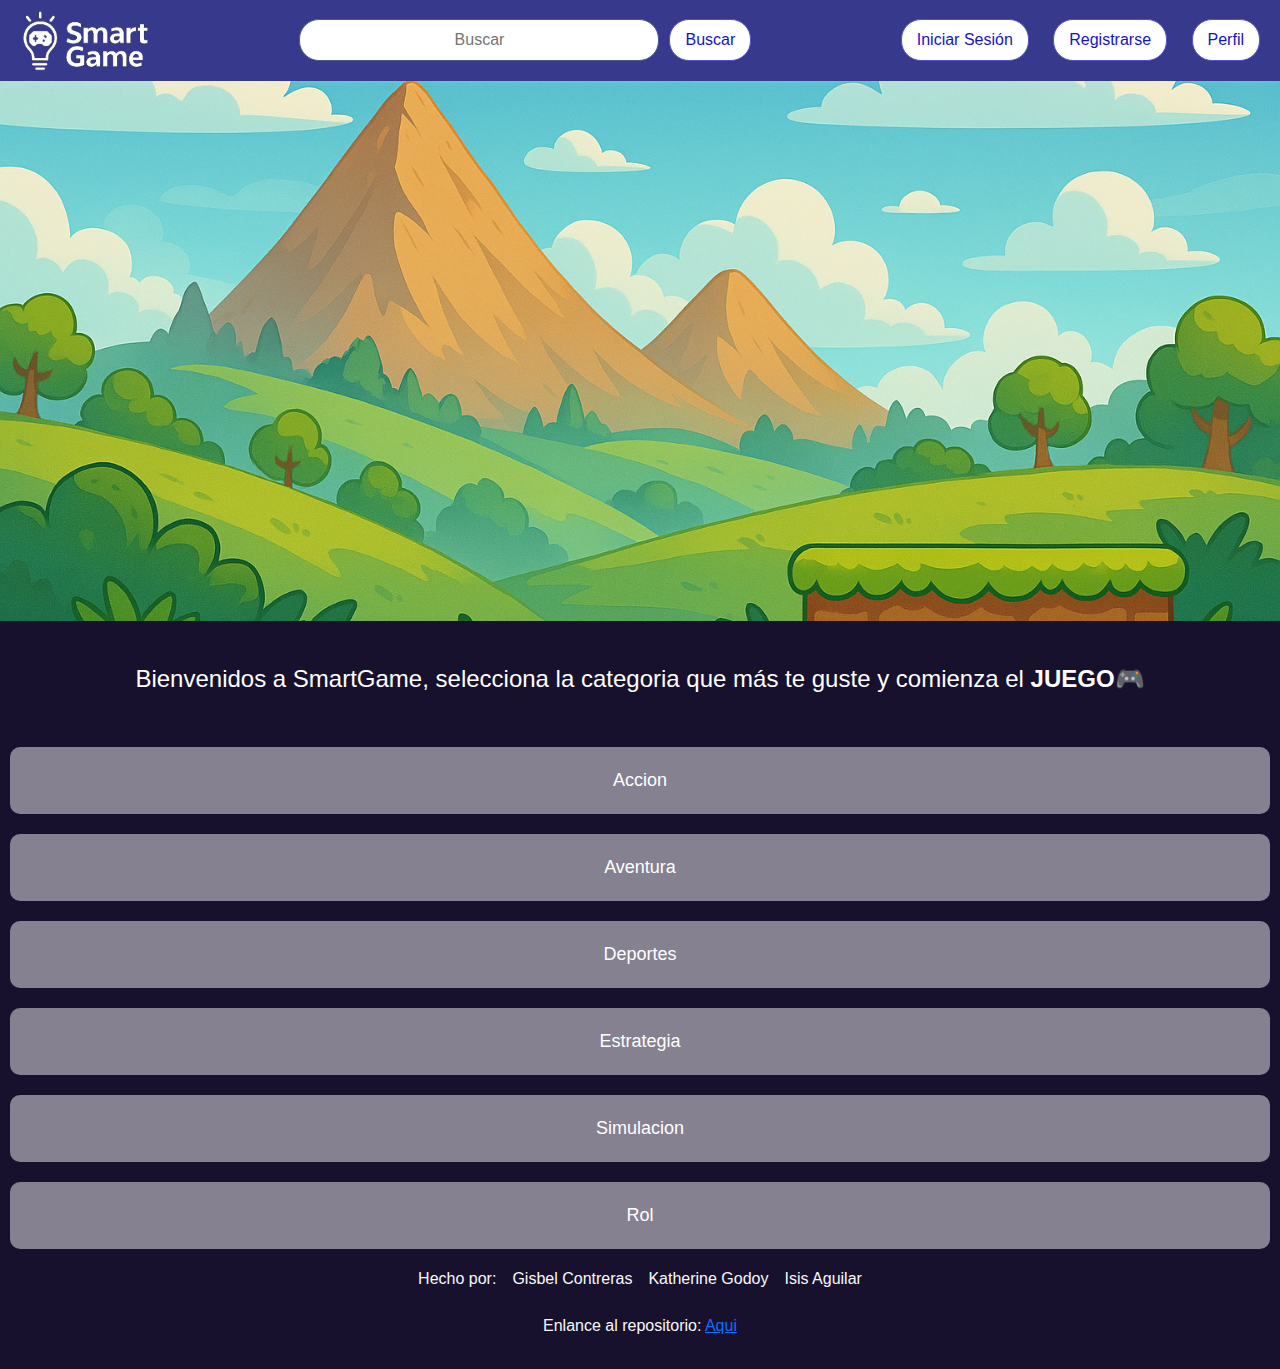
<file: index.html>
<!DOCTYPE html>
<html lang="en">
<head>
    <meta charset="UTF-8">
    <meta name="viewport" content="width=device-width, initial-scale=1.0">
    <title>SmartGame</title>
    <link rel="stylesheet" href="style.css">
    <link href="https://cdn.jsdelivr.net/npm/bootstrap@5.3.0/dist/css/bootstrap.min.css" rel="stylesheet">
    
</head>
<body>
    <nav class="navbar">
        <a href="#"> <img class="img_logo"src="imagenes/logo/logo.png" alt="logo"></a>
        <form class="buscador">
            <input type="buscar" placeholder="Buscar">
            <button type="submit">Buscar</button>
        </form>
        <div class="btns_principales">
            <a href="inicio_sesion.html" class="iniciar"><button class="btn-iniciar-sesion" type="button">Iniciar Sesión</button></a>
            <a href="formulario.html" class="iniciar"><button class="btn-registro" type="button">Registrarse</button></a>
            <a href="modificacion_perfil.html" class="iniciar"><button class="btn-registro" type="button">Perfil</button></a>
        </div>
    </nav>

    <div class="w-100 overflow-hidden" style="height: 60vh;">
        <img src="imagenes/videogame_image.png" class="w-100 h-100 object-fit-cover" alt="Imagen hero">
      </div>


   <form class="categorias_lista">
    <label class="categorias-label">Bienvenidos a SmartGame, selecciona la categoria que más te guste y comienza el <b>JUEGO</b>🎮</label>
    <a href="accion.html" class="categoria">Accion</a>
    <a href="aventura.html" class="categoria">Aventura</a>  
    <a href="deportes.html" class="categoria">Deportes</a>
    <a href="estrategia.html" class="categoria">Estrategia</a>
    <a href="simulacion.html" class="categoria">Simulacion</a>
    <a href="rol.html" class="categoria">Rol</a>
   </form>

   <footer>
    <div class="mb-2 mt-2">
        <div class="d-flex justify-content-center align-items-center">
        <p class="text-light mx-2"> Hecho por: </p>
        <p class="text-light mx-2">Gisbel Contreras</p>
        <p class="text-light mx-2">Katherine Godoy</p>
        <p class="text-light mx-2">Isis Aguilar</p>
       </div>

        <p class="text-light btn">Enlance al repositorio: <a href="https://github.com/isisdagDuoc/proyecto_pyme_juegos">Aqui</a> </p>
    </div>
   </footer>


   <script src="https://code.jquery.com/jquery-3.6.0.min.js"></script>
   <script src="main.js"></script>  
</body>
</html>
</file>
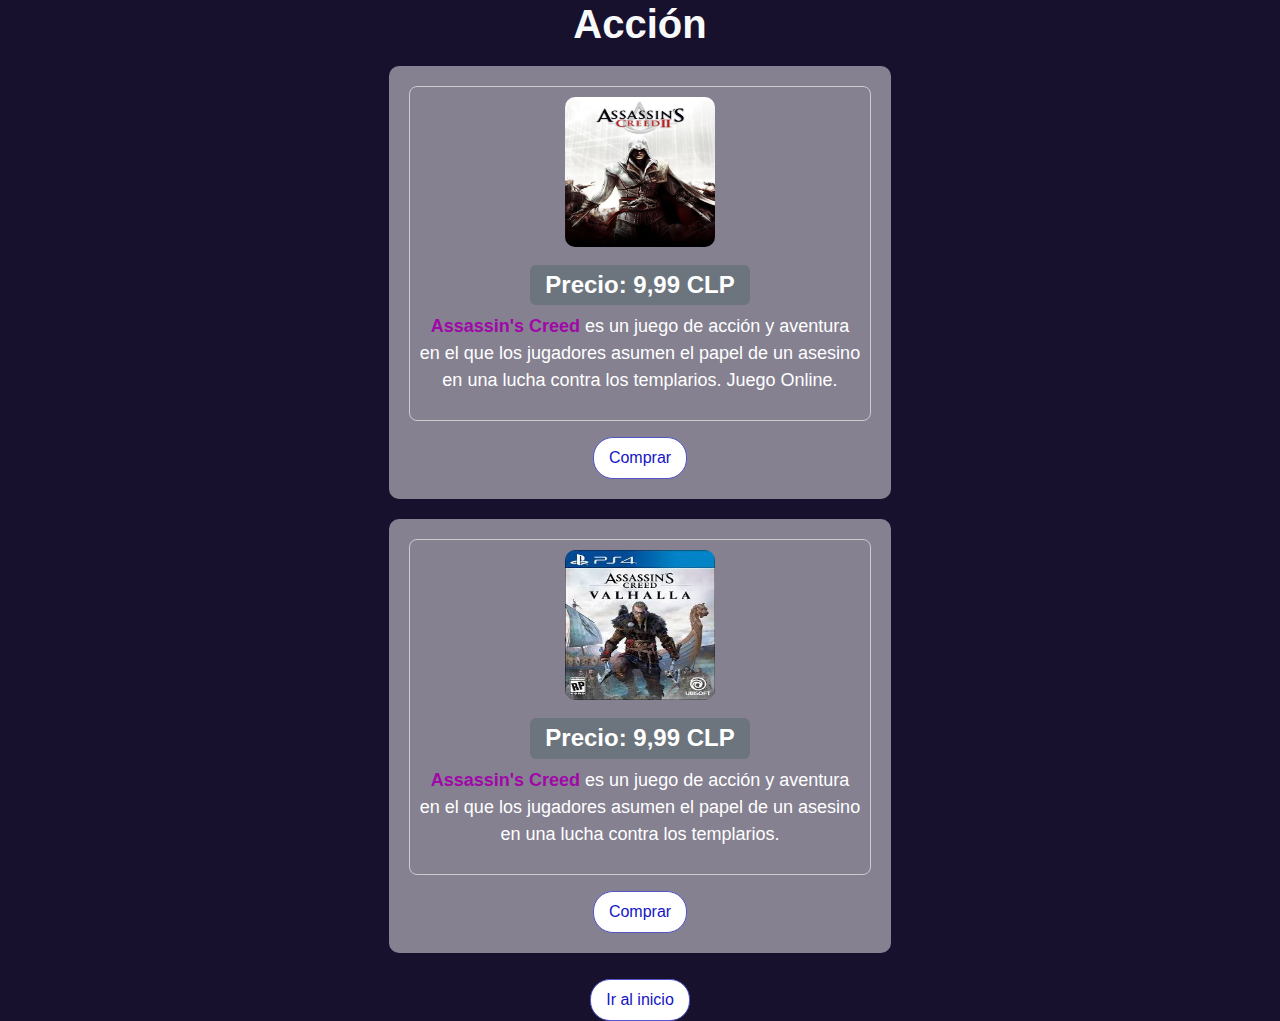
<file: accion.html>
<!DOCTYPE html>
<html lang="en">
<head>
    <meta charset="UTF-8">
    <meta name="viewport" content="width=device-width, initial-scale=1.0">
    <title>SmartGame</title>
    <link href="https://cdn.jsdelivr.net/npm/bootstrap@5.3.0/dist/css/bootstrap.min.css" rel="stylesheet">
    <link rel="stylesheet" href="style.css"> 
</head>
<body>
    <h2 class="fs-1 text fw-bold text-light"> Acción </h2>

    <div class="contenedor-categoria">
        <article class="categoria">
            <a href="#" class="categoria_detalle">
                <figure>
                    <img src="imagenes/accion/ac-2.avif" alt="Juego Assassin's Creed">
                </figure>
                <div class="categoria-info">
                    <h2><span class="badge text-bg-secondary">Precio: 9,99 CLP</span></h2>
                    <p><b>Assassin's Creed</b> es un juego de acción y aventura<br>
                    en el que los jugadores asumen el papel de un asesino <br>
                    en una lucha contra los templarios. Juego Online.</p>
                </div>
                <a href="compra.html" class="btn-iniciar-sesion btn btn-secondary mt-3 w-30">Comprar</a>
            </a>
        </article>
    

        <article class="categoria">
            <a href="#" class="categoria_detalle">
                <figure>
                    <img src="imagenes/accion/images.jpg" alt="Juego Assassin's Creed">
                </figure>
                <div class="categoria-info">
                    <h2><span class="badge text-bg-secondary">Precio: 9,99 CLP</span></h2>
                    <p><b>Assassin's Creed</b> es un juego de acción y aventura<br>
                    en el que los jugadores asumen el papel de un asesino<br>
                    en una lucha contra los templarios.</p>
                </div>
                <a href="compra.html"class="btn-iniciar-sesion btn btn-secondary mt-3 w-30">Comprar</a>
            </a>
        </article>
    
        <a href="index.html" class="btn-iniciar-sesion btn btn-secondary mt-3 w-30">Ir al inicio</a>
    </div>
    

</body>
</html>
</file>
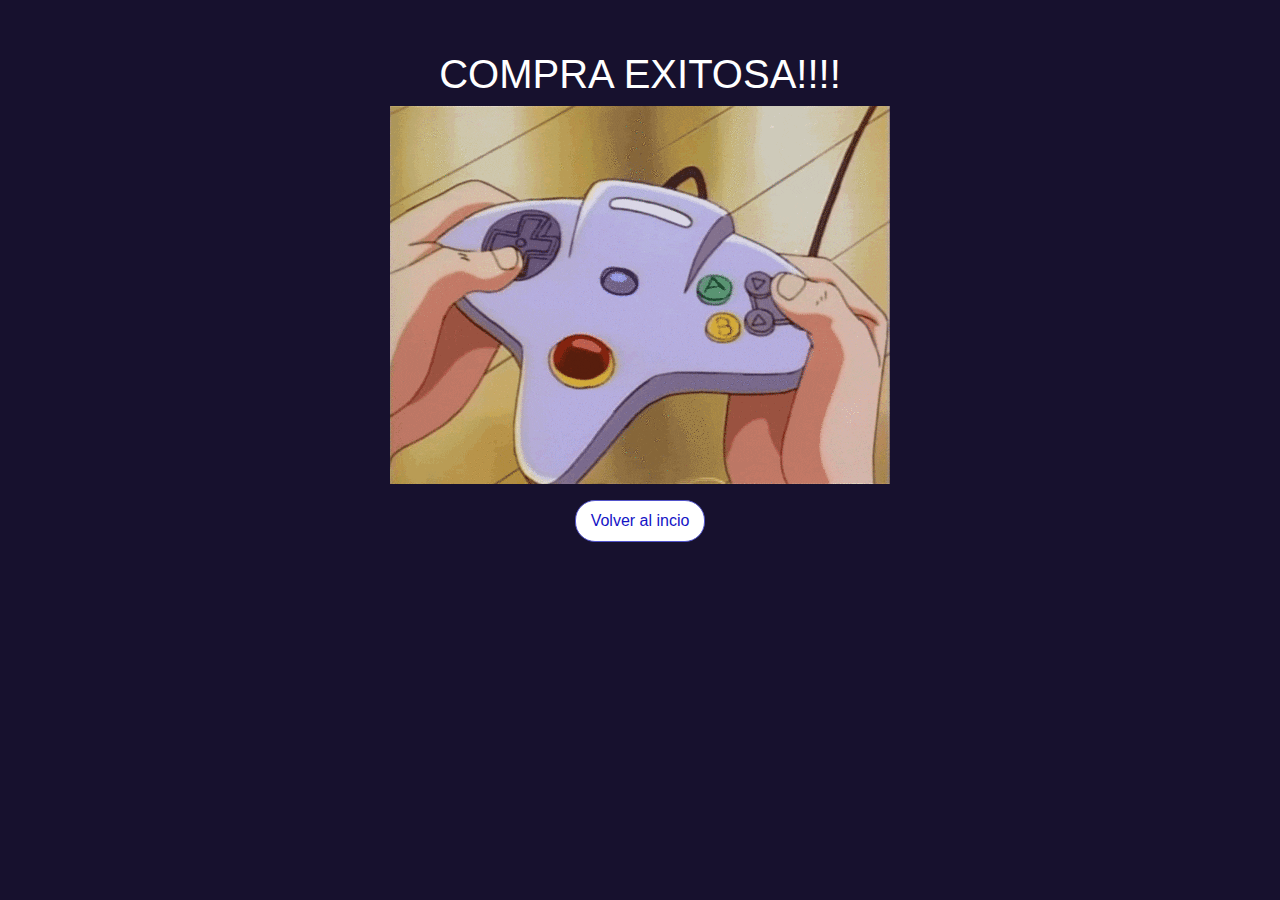
<file: acepta.html>
<!DOCTYPE html>
<html lang="en">
<head>
    <meta charset="UTF-8">
    <meta name="viewport" content="width=device-width, initial-scale=1.0">
    <title>SmartGame</title>
    <link href="https://cdn.jsdelivr.net/npm/bootstrap@5.3.0/dist/css/bootstrap.min.css" rel="stylesheet">
    <link rel="stylesheet" href="style.css">
</head>
<body>
    <div class="compra_exitosa">
    <h1 class="titulo_compra">COMPRA EXITOSA!!!!</h1>
    <img src="imagenes/final.gif" alt="git_control_nintendo">
    <a href="index.html"class="btn-iniciar-sesion btn btn-secondary mt-3 w-30">Volver al incio</a>
    </div>

</body>
</html>
</file>
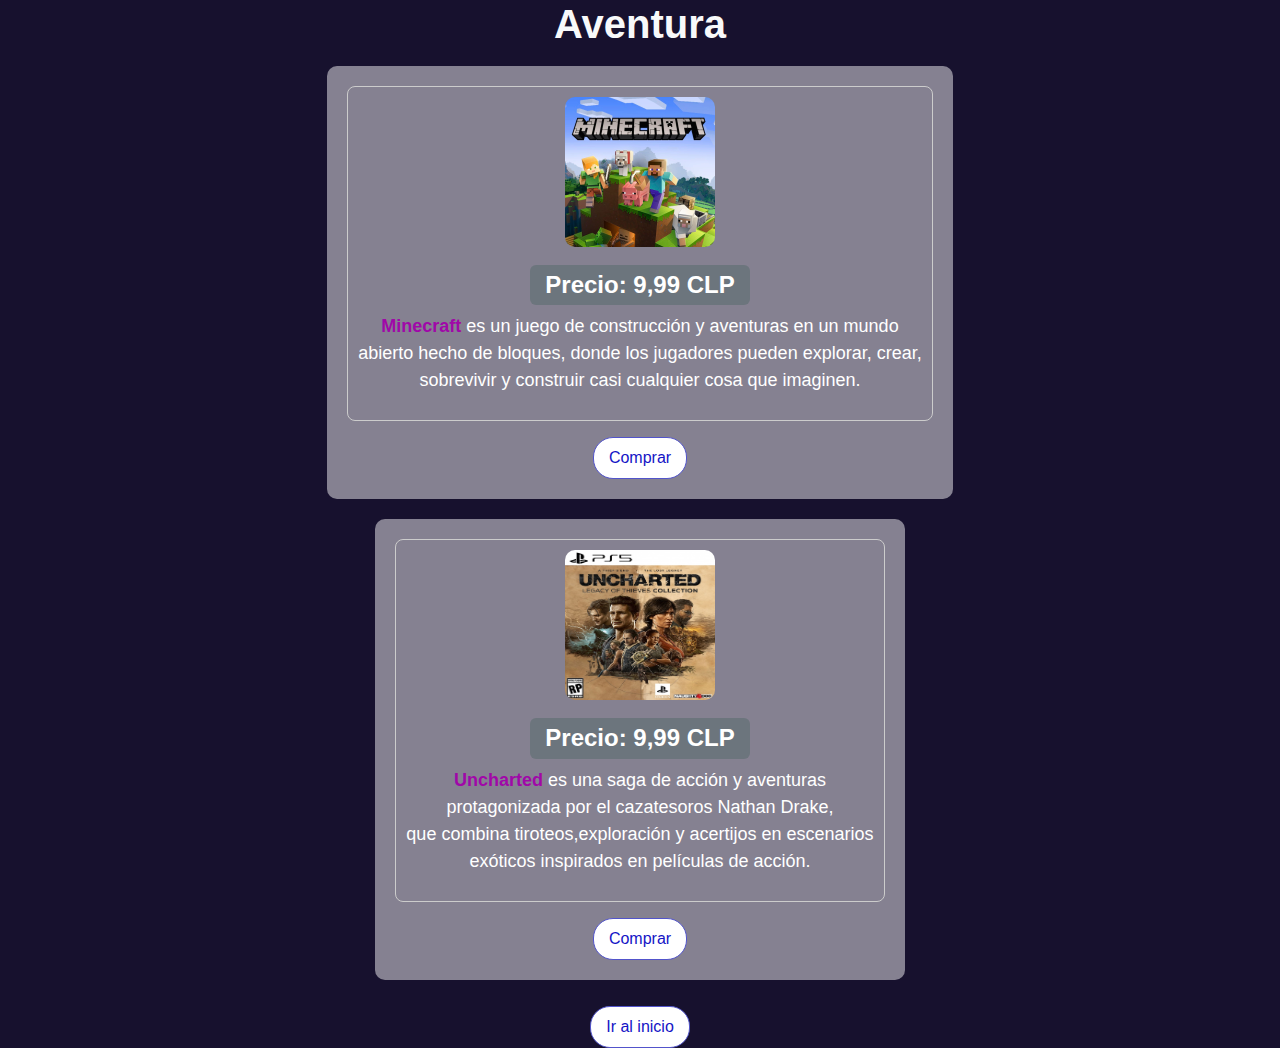
<file: aventura.html>
<!DOCTYPE html>
<html lang="en">
<head>
    <meta charset="UTF-8">
    <meta name="viewport" content="width=device-width, initial-scale=1.0">
    <title>SmartGame</title>
    <link href="https://cdn.jsdelivr.net/npm/bootstrap@5.3.0/dist/css/bootstrap.min.css" rel="stylesheet">
    <link rel="stylesheet" href="style.css">

</head>
<body>
    <h2 class="fs-1 text fw-bold text-light"> Aventura </h2>

    <div class="contenedor-categoria">
        <article class="categoria">
            <a href="#" class="categoria_detalle">
                <figure>
                    <img src="imagenes/aventura/12a0ed7c6bc09b73d6558c6f69ed7f5f.jpg" alt="Minecraft">
                </figure>
                <div class="categoria-info">
                    <h2><span class="badge text-bg-secondary">Precio: 9,99 CLP</span></h2>
                    <p><b>Minecraft</b> es un juego de construcción y aventuras en un mundo<br> 
                        abierto hecho de bloques, donde los jugadores pueden explorar,
                      crear,<br> sobrevivir y construir casi cualquier cosa que imaginen.</p>
                </div>
                <a href="compra.html"class="btn-iniciar-sesion btn btn-secondary mt-3 w-30">Comprar</a>
            </a>
        </article>
    
        <article class="categoria">
            <a href="#" class="categoria_detalle">
                <figure>
                    <img src="imagenes/aventura/1639095229-uncharted-legacy-of-thieves-collection-ps5-pre-orden.jpg" alt="Uncharted">
                </figure>
                <div class="categoria-info">
                    <h2><span class="badge text-bg-secondary">Precio: 9,99 CLP</span></h2>
                    <p><b>Uncharted</b> es una saga de acción y aventuras<br>
                         protagonizada por el cazatesoros Nathan Drake,<br>
                        que combina tiroteos,exploración y acertijos en escenarios<br>
                         exóticos inspirados en películas de acción.</p>
                </div>
                <a href="compra.html"class="btn-iniciar-sesion btn btn-secondary mt-3 w-30">Comprar</a>
            </a>
        </article>
    
        <a href="index.html" class="btn-iniciar-sesion btn btn-secondary mt-3 w-30">Ir al inicio</a>
    
    </div>
    

</body>
</html>
</file>
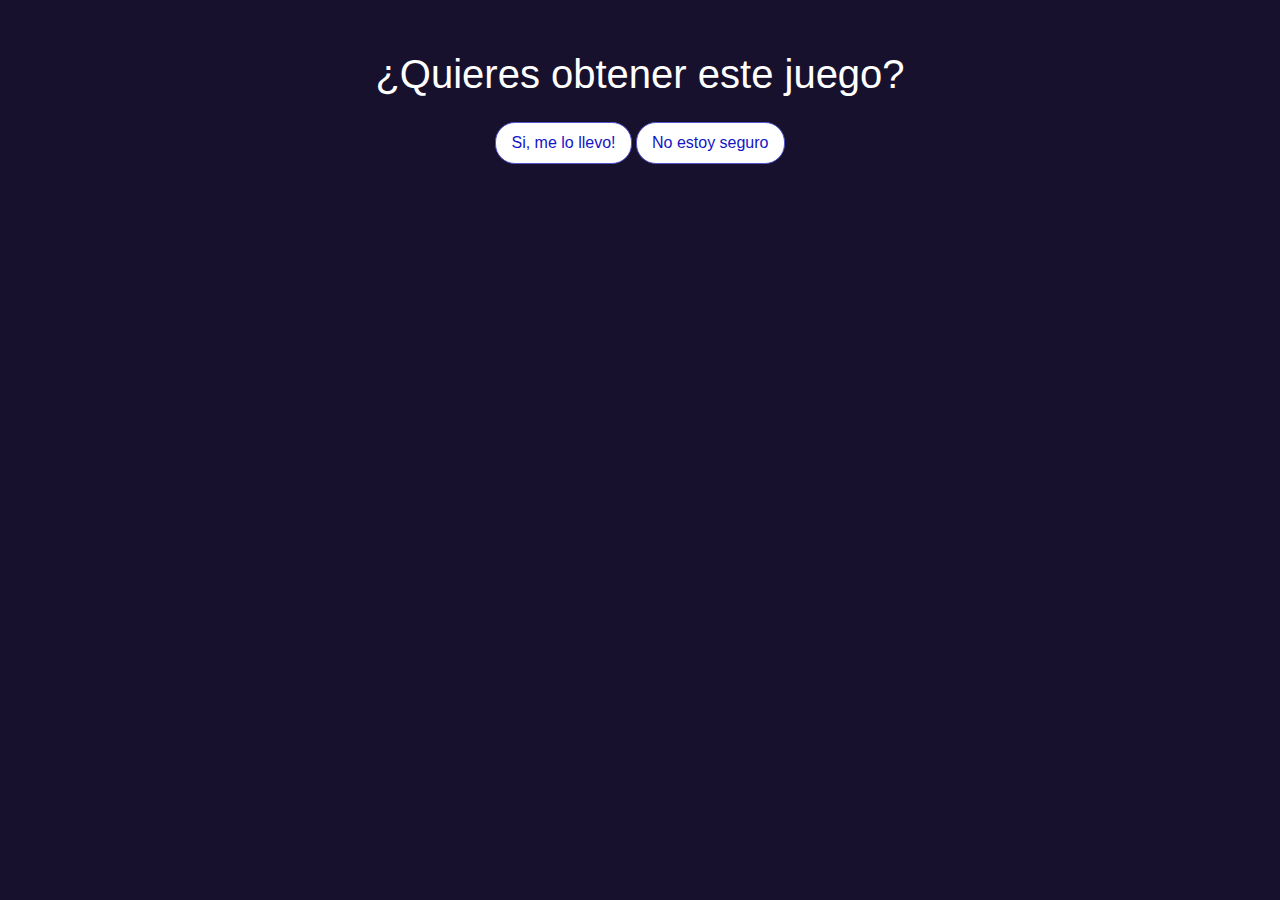
<file: compra.html>
<!DOCTYPE html>
<html lang="en">
<head>
    <meta charset="UTF-8">
    <meta name="viewport" content="width=device-width, initial-scale=1.0">
    <title>SmartGame</title>
    <link href="https://cdn.jsdelivr.net/npm/bootstrap@5.3.0/dist/css/bootstrap.min.css" rel="stylesheet">
    <link rel="stylesheet" href="style.css">
</head>
<body>
    <h1 class="titulo_compra">¿Quieres obtener este juego?</h1>
    <div class="btn-aceptar-rechazar">
        <a href="acepta.html"class="btn-iniciar-sesion btn btn-secondary mt-3 w-30">Si, me lo llevo!</a>
        <a href="index.html"class="btn-iniciar-sesion btn btn-secondary mt-3 w-30">No estoy seguro</a>
    </div>
</body>
</html>
</file>
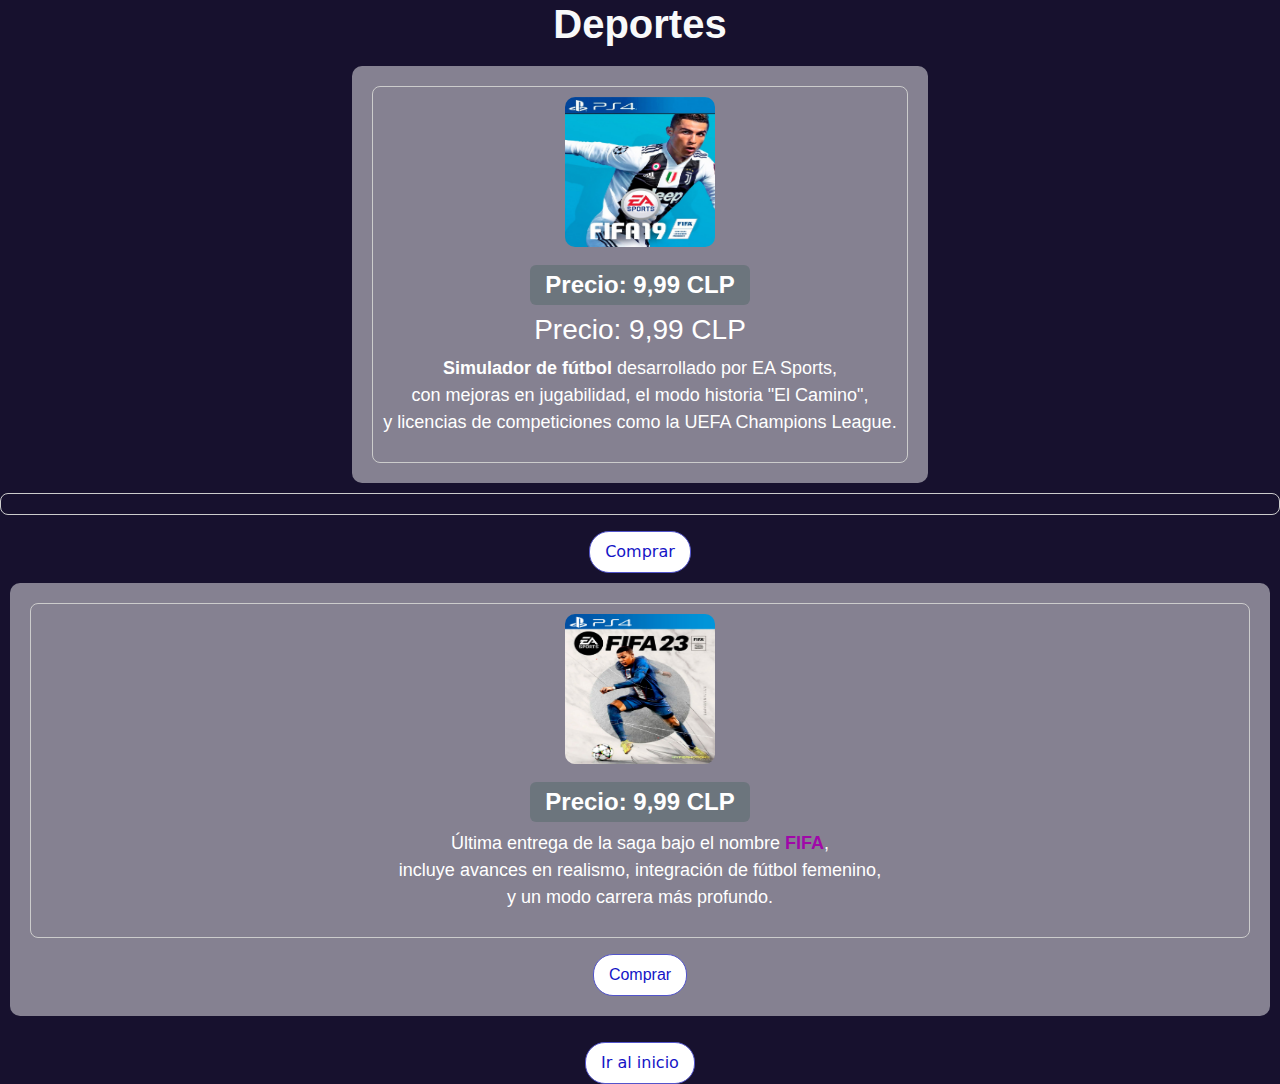
<file: deportes.html>
<!DOCTYPE html>
<html lang="en">
<head>
    <meta charset="UTF-8">
    <meta name="viewport" content="width=device-width, initial-scale=1.0">
    <title>SmartGame</title>
    <link href="https://cdn.jsdelivr.net/npm/bootstrap@5.3.0/dist/css/bootstrap.min.css" rel="stylesheet">
    <link rel="stylesheet" href="style.css">

</head>
<body>
    <h2 class="fs-1 text fw-bold text-light"> Deportes </h2>

    <div class="contenedor-categoria">

        <article class="categoria">
            <a href="#" class="categoria_detalle">
                <figure>
                    <img src="imagenes/deportes/1634691539-fifa-19-ps4.jpg" alt="Fifa 19">
                </figure>
                    <h2><span class="badge text-bg-secondary">Precio: 9,99 CLP</span></h2>
                    <h3>Precio: 9,99 CLP</h3>
                    <p> <b>Simulador de fútbol</b> desarrollado por EA Sports,<br>
                         con mejoras en jugabilidad, el modo historia "El Camino",<br>
                          y licencias de competiciones como la UEFA Champions League.</p>
                </div>
                <a href="compra.html"class="btn-iniciar-sesion btn btn-secondary mt-3 w-30">Comprar</a>
            </a>
        </article>
    
        <article class="categoria">
            <a href="#" class="categoria_detalle">
                <figure>
                    <img src="imagenes/deportes/1698340987-fifa-23-ps4-0.jpg" alt="Fifa 23">
                </figure>
                <div class="categoria-info">
                    <h2><span class="badge text-bg-secondary">Precio: 9,99 CLP</span></h2>

                    <p>Última entrega de la saga bajo el nombre <b>FIFA</b>,<br>
                         incluye avances en realismo, integración de fútbol femenino,<br>
                          y un modo carrera más profundo.</p>
                </div>
                <a href="compra.html"class="btn-iniciar-sesion btn btn-secondary mt-3 w-30">Comprar</a>
            </a>
        </article>
    
        <a href="index.html" class="btn-iniciar-sesion btn btn-secondary mt-3 w-30">Ir al inicio</a>
    
    </div>
    
</body>
</html>
</file>
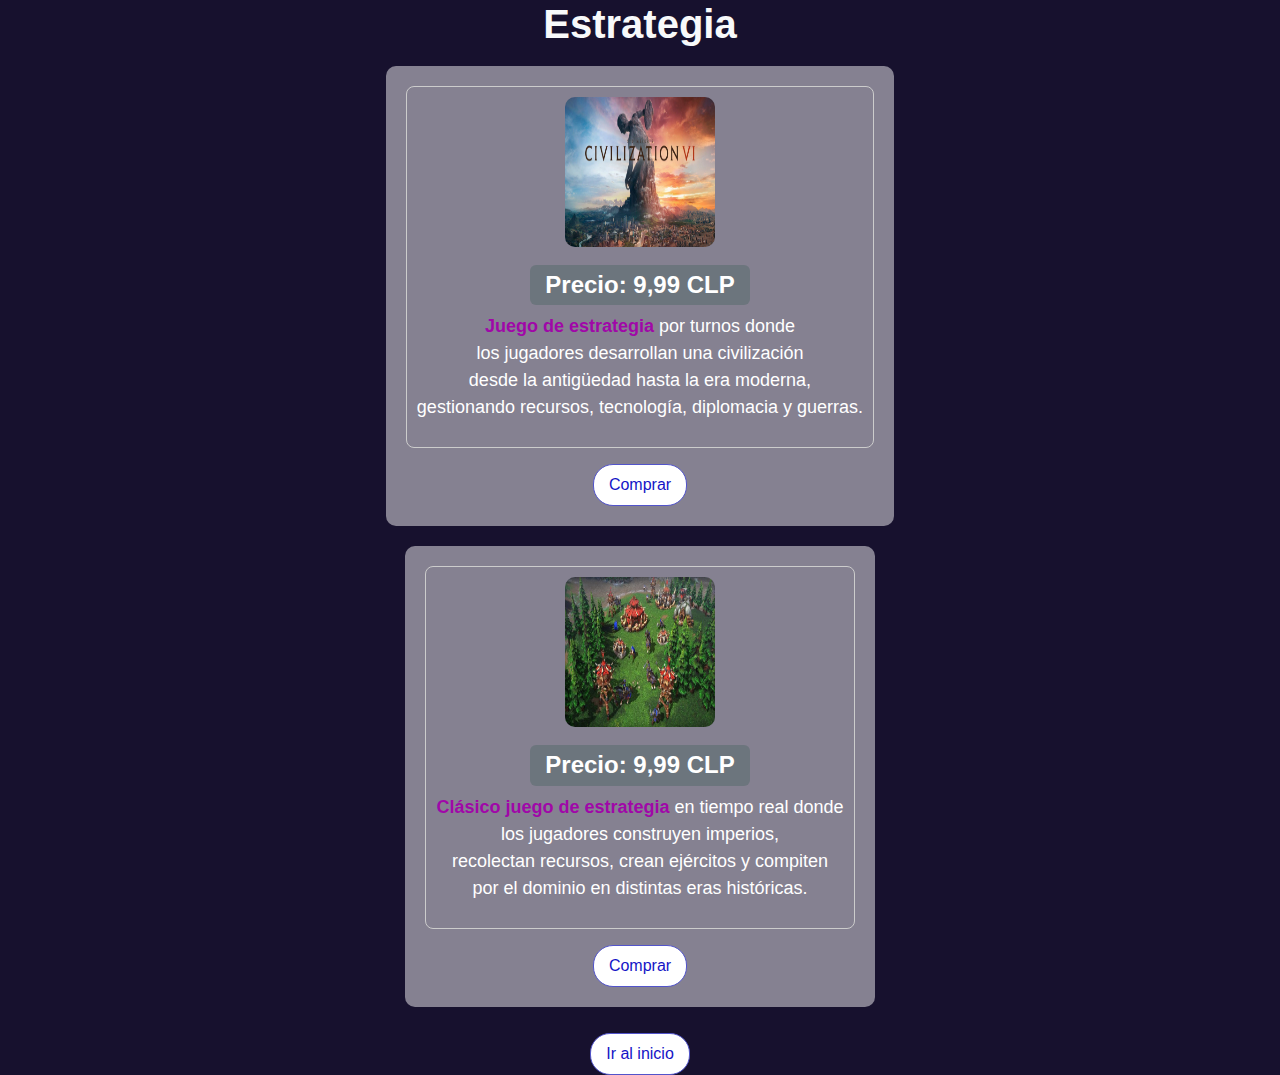
<file: estrategia.html>
<!DOCTYPE html>
<html lang="en">
<head>
    <meta charset="UTF-8">
    <meta name="viewport" content="width=device-width, initial-scale=1.0">
    <title>SmartGame</title>
    <link href="https://cdn.jsdelivr.net/npm/bootstrap@5.3.0/dist/css/bootstrap.min.css" rel="stylesheet">
    <link rel="stylesheet" href="style.css"> 
</head>
<body>
    <h2 class="fs-1 text fw-bold text-light"> Estrategia </h2>

    <div class="contenedor-categoria">

        <article class="categoria">
            <a href="#" class="categoria_detalle">
                <figure>
                    <img src="imagenes/estrategia/SG_CIV_ES_1.jpg" alt="Civilization">
                </figure>
                <div class="categoria-info">
                    <h2><span class="badge text-bg-secondary">Precio: 9,99 CLP</span></h2>
                    <p><b>Juego de estrategia</b> por turnos donde<br>
                         los jugadores desarrollan una civilización <br>
                         desde la antigüedad hasta la era moderna, <br>
                         gestionando recursos, tecnología, diplomacia y guerras.</p>
                </div>
                <a href="compra.html"class="btn-iniciar-sesion btn btn-secondary mt-3 w-30">Comprar</a>
            </a>
        </article>
    
        <article class="categoria">
            <a href="#" class="categoria_detalle">
                <figure>
                    <img src="imagenes/estrategia/UFLDC2GFNRMTHLLQHWMNRYSWVI.jpg" alt="Age of Empires">
                </figure>
                <div class="categoria-info">
                    <h2><span class="badge text-bg-secondary">Precio: 9,99 CLP</span></h2>
                    <p><b>Clásico juego de estrategia</b> en tiempo real donde<br>
                         los jugadores construyen imperios, <br>
                        recolectan recursos, crean ejércitos y compiten<br>
                         por el dominio en distintas eras históricas.</p>
                </div>
                <a href="compra.html"class="btn-iniciar-sesion btn btn-secondary mt-3 w-30">Comprar</a>
            </a>
        </article>
    
        <a href="index.html" class="btn-iniciar-sesion btn btn-secondary mt-3 w-30">Ir al inicio</a>

    
    </div>
    
</body>
</html>
</file>
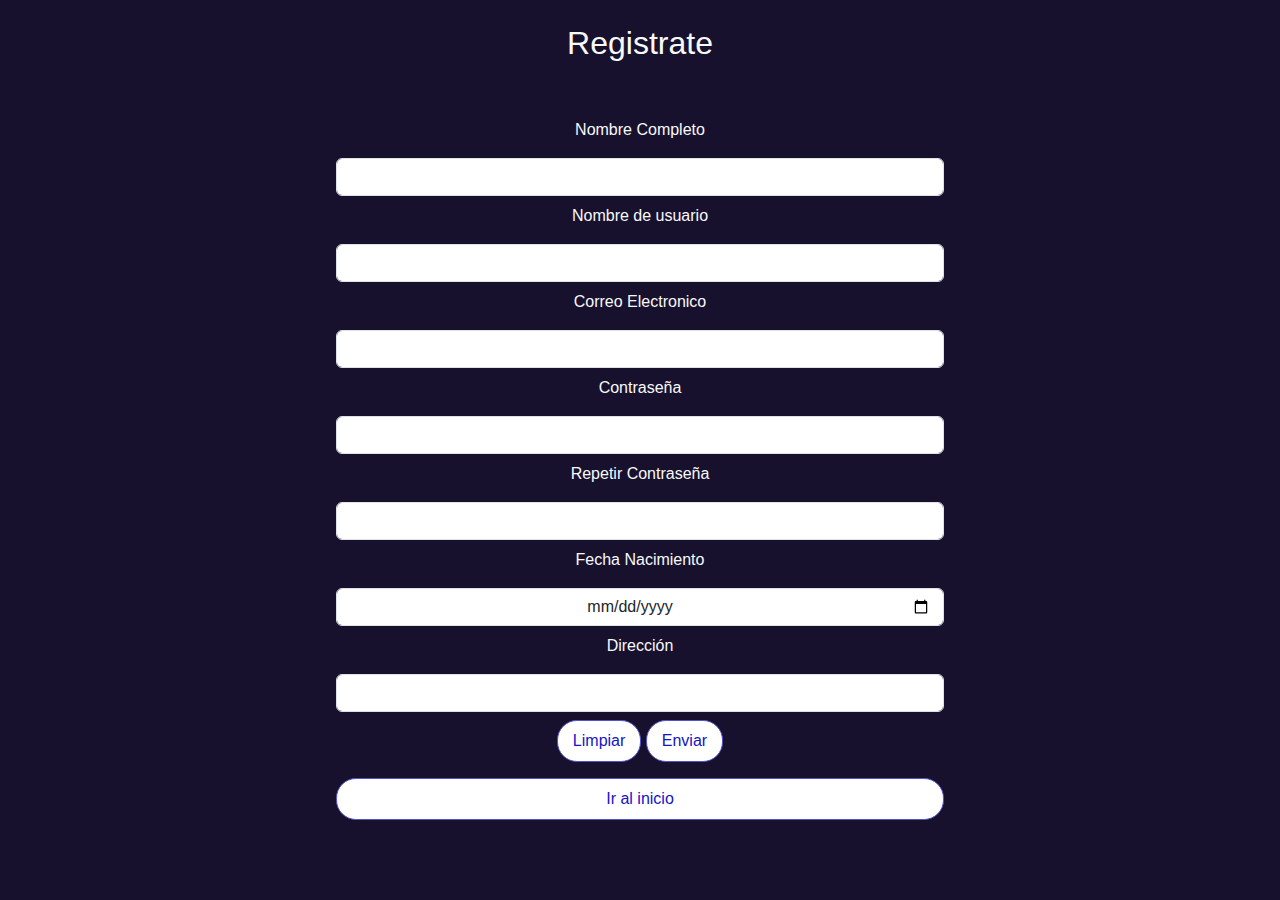
<file: formulario.html>
<!DOCTYPE html>
<html lang="en">
<head>
    <meta charset="UTF-8">
    <meta name="viewport" content="width=device-width, initial-scale=1.0">
    <title>formulario de registro</title>
    <link href="https://cdn.jsdelivr.net/npm/bootstrap@5.3.0/dist/css/bootstrap.min.css" rel="stylesheet">
    <link rel="stylesheet" href="style.css">  

</head>
<body>
    <form id="formulario" class="w-50 p-3 mx-auto p-2 vh-100"> 
    <div class="mb-3">
        <h2 class="mb-5 p-2 text-light">Registrate</h2>

        <label for="nombre_completo" class="form-label text-light">Nombre Completo</label>
        <input type="text" name="nombre_completo" id="nombre" class="form-control">

        <label for="nombre_usuario" class="form-label text-light">Nombre de usuario</label>
        <input type="text" name="nombre_usuario" id="usuario" class="form-control">

        <label for="correo" class="form-label text-light">Correo Electronico</label>
        <input type="email"name ="correo" id="correo" class="form-control">

        <label for="contraseña" class="form-label text-light">Contraseña</label>
        <input type="password"name="contraseña" id="contraseña" class="form-control">

        <label for="repetir_contraseña" class="form-label text-light">Repetir Contraseña</label>
        <input type="password" name="repetir_contraseña" id="repcontraseña" class="form-control">

        <label for="fecha_nacimiento" class="form-label text-light">Fecha Nacimiento</label>
        <input type="date" name="fecha_nacimiento" class="form-control" id="fecha_nac">

        <label for="direccion" class="form-label text-light">Dirección</label>
        <input type="text" name="direccion" class="form-control" id="direccion">

        <p class="error-message card text-bg-danger mb-3"></p>

        <div id="miAlerta" class="alert alert-success d-none" role="alert">
            Usuario Creado Exitosamente
        </div>

        <button id="btnLimpiar" type="reset" class="btn-iniciar-sesion">Limpiar</button>
        <button type="submit" class="btn-iniciar-sesion">Enviar</button>
        <a href="index.html" class="btn-iniciar-sesion btn btn-secondary mt-3 w-100">Ir al inicio</a>
    </div>
    </form>



    <script src="https://code.jquery.com/jquery-3.6.0.min.js"></script>
    <script src="main.js"></script>  
</body>
</html>
</file>
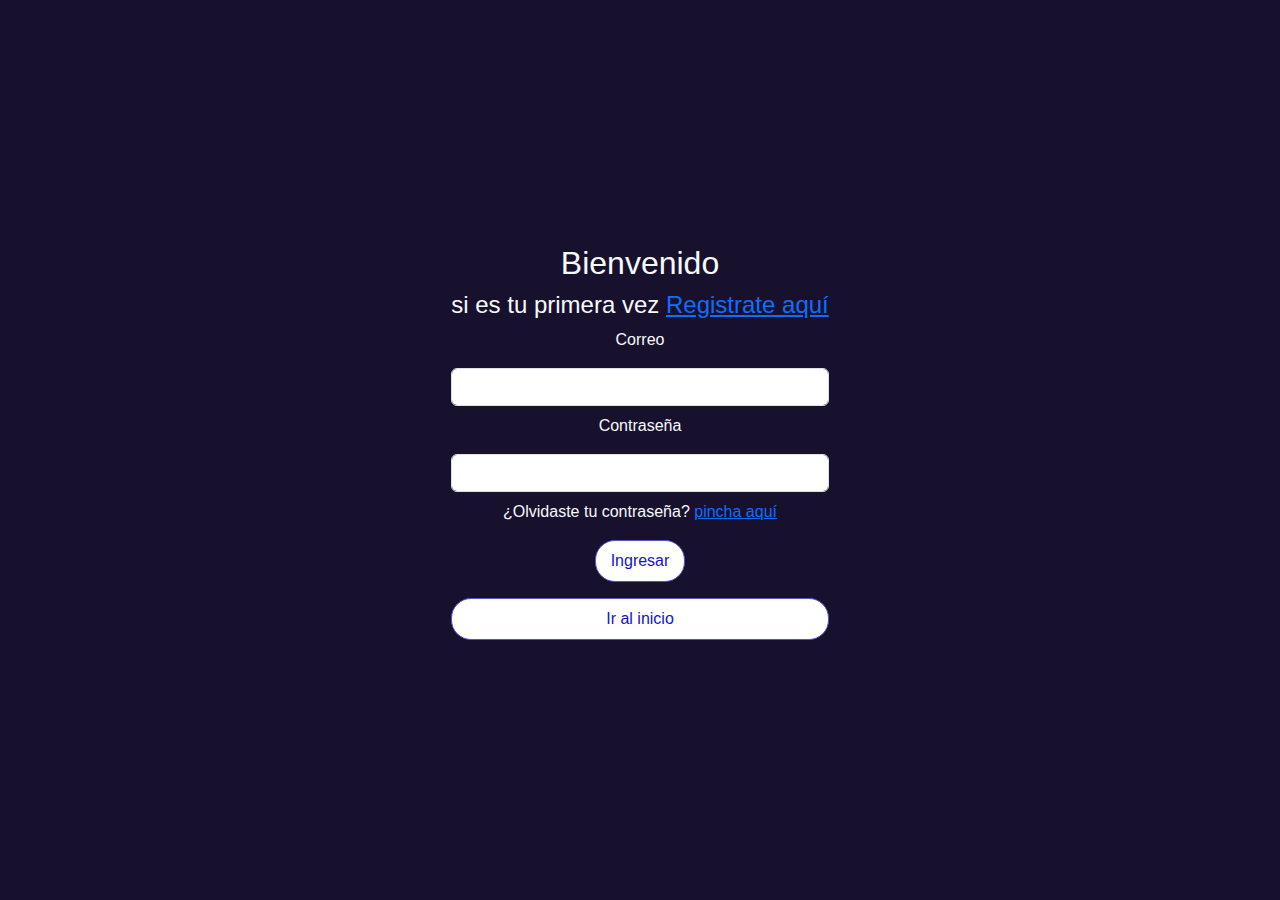
<file: inicio_sesion.html>
<!DOCTYPE html>
<html lang="en">
<head>
    <meta charset="UTF-8">
    <meta name="viewport" content="width=device-width, initial-scale=1.0">
    <link href="https://cdn.jsdelivr.net/npm/bootstrap@5.3.0/dist/css/bootstrap.min.css" rel="stylesheet">
    <link rel="stylesheet" href="style.css">  
    <title>Iniciar Sesión</title>

</head>
<body>
    <div class="w-50 p-3 mx-auto d-flex justify-content-center align-items-center vh-100">
    <form id="formulario_inicio_sesion"> 
        <div class="mb-3">
        
        <h2 class="text-light">Bienvenido</h2>
        <h4 class="text-light">si es tu primera vez <a href="formulario.html" class="fs-4"> Registrate aquí </a></h4>

        <label for="correo_inicio_sesion" class="form-label text-light">Correo</label>
        <input type="email" name="correo_inicio_sesion" id="correo" class="form-control">

        <label for="contraseña_iniciar_sesion" class="form-label text-light">Contraseña</label>
        <input type="password" name="contraseña_iniciar_sesion" id="contraseña" class="form-control">

        <p class="error-message text-light"></p>
        <p class="text-light">¿Olvidaste tu contraseña? <a href="recuperar_contraseña.html">pincha aquí</a></p>

        <div id="miAlerta" class="alert alert-success d-none" role="alert">
            Usuario Autenticado
        </div>

        <button type="submit"  class="btn-iniciar-sesion">Ingresar</button>
        <a href="index.html" class="btn-iniciar-sesion btn btn-secondary mt-3 w-100">Ir al inicio</a>
    </div>
</form>
</div>

    <script src="https://code.jquery.com/jquery-3.6.0.min.js"></script>
    <script src="main.js"></script>  
</body>
</html>
</file>
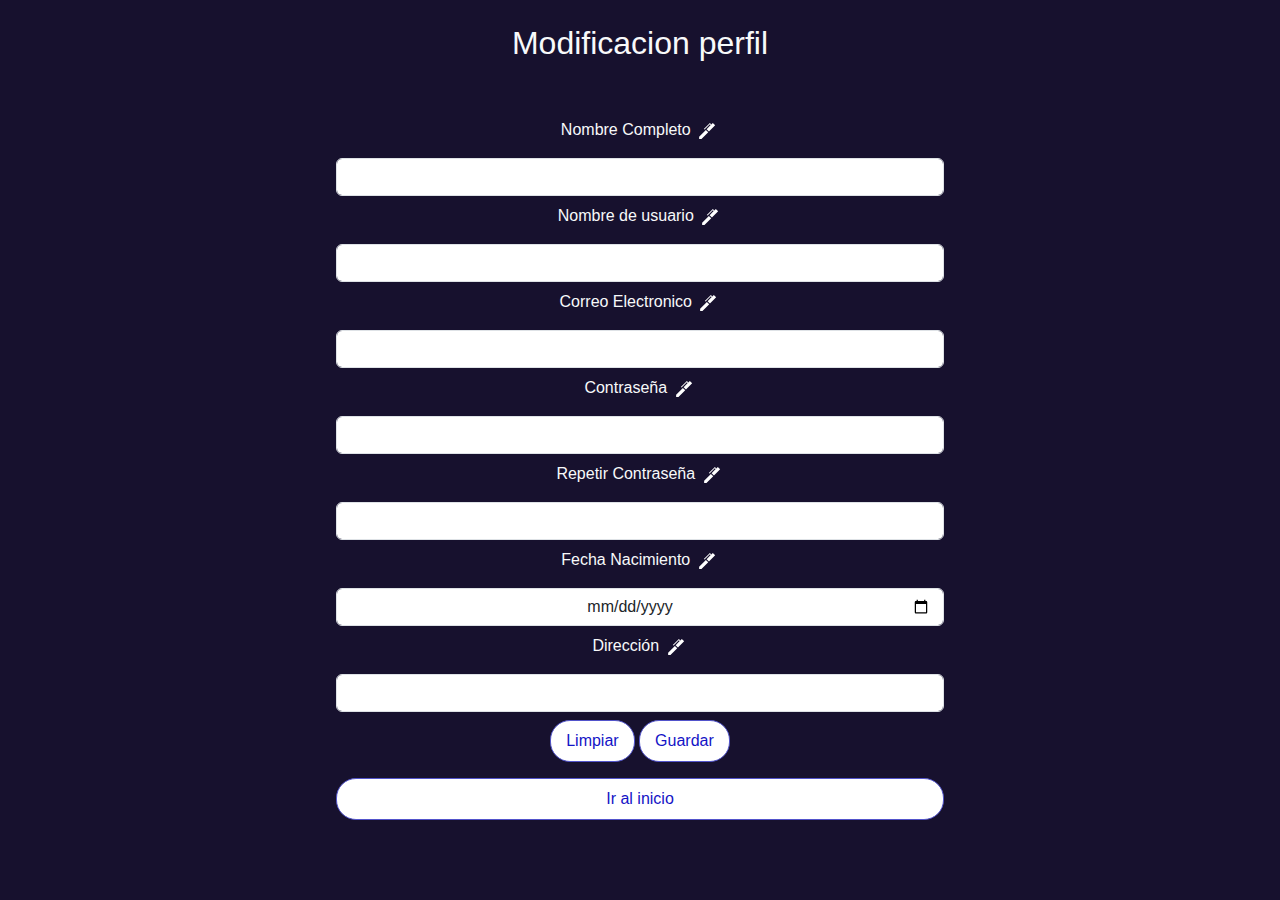
<file: modificacion_perfil.html>
<!DOCTYPE html>
<html lang="en">
<head>
    <meta charset="UTF-8">
    <meta name="viewport" content="width=device-width, initial-scale=1.0">
    <title>Modificacion perfil</title>
    <link href="https://cdn.jsdelivr.net/npm/bootstrap@5.3.0/dist/css/bootstrap.min.css" rel="stylesheet">
    <link rel="stylesheet" href="style.css">  

</head>
<body>
    <form id="formulario" class="w-50 p-3 mx-auto p-2 vh-100"> 
    <div class="mb-3">
        <h2 class="mb-5 p-2 text-light">Modificacion perfil</h2>

        <label for="nombre_completo" class="form-label text-light">Nombre Completo</label>
        <svg xmlns="http://www.w3.org/2000/svg" width="24" height="24" viewBox="0 0 24 24"><path fill="#fff" d="m13.948 12.533l-2.327-2.352l4.083-4.077l-.821-.821l-5.34 5.34l-.708-.67l6.067-6.066l1.51 1.51l1.397-1.399l2.347 2.346zM6.462 20H4.135v-2.327l6.754-6.76l2.352 2.328z"/></svg>
        <input type="text" name="nombre_completo" id="nombre" class="form-control">

        <label for="nombre_usuario" class="form-label text-light">Nombre de usuario</label>
        <svg xmlns="http://www.w3.org/2000/svg" width="24" height="24" viewBox="0 0 24 24"><path fill="#fff" d="m13.948 12.533l-2.327-2.352l4.083-4.077l-.821-.821l-5.34 5.34l-.708-.67l6.067-6.066l1.51 1.51l1.397-1.399l2.347 2.346zM6.462 20H4.135v-2.327l6.754-6.76l2.352 2.328z"/></svg>
        <input type="text" name="nombre_usuario" id="usuario" class="form-control">

        <label for="correo" class="form-label text-light">Correo Electronico</label>
        <svg xmlns="http://www.w3.org/2000/svg" width="24" height="24" viewBox="0 0 24 24"><path fill="#fff" d="m13.948 12.533l-2.327-2.352l4.083-4.077l-.821-.821l-5.34 5.34l-.708-.67l6.067-6.066l1.51 1.51l1.397-1.399l2.347 2.346zM6.462 20H4.135v-2.327l6.754-6.76l2.352 2.328z"/></svg>
        <input type="email"name ="correo" id="correo" class="form-control">

        <label for="contraseña" class="form-label text-light">Contraseña</label>
        <svg xmlns="http://www.w3.org/2000/svg" width="24" height="24" viewBox="0 0 24 24"><path fill="#fff" d="m13.948 12.533l-2.327-2.352l4.083-4.077l-.821-.821l-5.34 5.34l-.708-.67l6.067-6.066l1.51 1.51l1.397-1.399l2.347 2.346zM6.462 20H4.135v-2.327l6.754-6.76l2.352 2.328z"/></svg>
        <input type="password"name="contraseña" id="contraseña" class="form-control">

        <label for="repetir_contraseña" class="form-label text-light">Repetir Contraseña</label>
        <svg xmlns="http://www.w3.org/2000/svg" width="24" height="24" viewBox="0 0 24 24"><path fill="#fff" d="m13.948 12.533l-2.327-2.352l4.083-4.077l-.821-.821l-5.34 5.34l-.708-.67l6.067-6.066l1.51 1.51l1.397-1.399l2.347 2.346zM6.462 20H4.135v-2.327l6.754-6.76l2.352 2.328z"/></svg>
        <input type="password" name="repetir_contraseña" id="repcontraseña" class="form-control">

        <label for="fecha_nacimiento" class="form-label text-light">Fecha Nacimiento</label>
        <svg xmlns="http://www.w3.org/2000/svg" width="24" height="24" viewBox="0 0 24 24"><path fill="#fff" d="m13.948 12.533l-2.327-2.352l4.083-4.077l-.821-.821l-5.34 5.34l-.708-.67l6.067-6.066l1.51 1.51l1.397-1.399l2.347 2.346zM6.462 20H4.135v-2.327l6.754-6.76l2.352 2.328z"/></svg>
        <input type="date" name="fecha_nacimiento" class="form-control" id="fecha_nac">

        <label for="direccion" class="form-label text-light">Dirección</label>
        <svg xmlns="http://www.w3.org/2000/svg" width="24" height="24" viewBox="0 0 24 24"><path fill="#fff" d="m13.948 12.533l-2.327-2.352l4.083-4.077l-.821-.821l-5.34 5.34l-.708-.67l6.067-6.066l1.51 1.51l1.397-1.399l2.347 2.346zM6.462 20H4.135v-2.327l6.754-6.76l2.352 2.328z"/></svg>
        <input type="text" name="direccion" class="form-control" id="direccion">

        <p class="error-message card text-bg-danger mb-3"></p>

        <div id="miAlerta" class="alert alert-success d-none" role="alert">
            Usuario Creado Exitosamente
        </div>

        <button id="btnLimpiar" type="reset" class="btn-iniciar-sesion">Limpiar</button>
        <button type="submit" class="btn-iniciar-sesion">Guardar</button>
        <a href="index.html" class="btn-iniciar-sesion btn btn-secondary mt-3 w-100">Ir al inicio</a>
    </div>
    </form>



    <script src="https://code.jquery.com/jquery-3.6.0.min.js"></script>
    <script src="main.js"></script>  
</body>
</html>
</file>
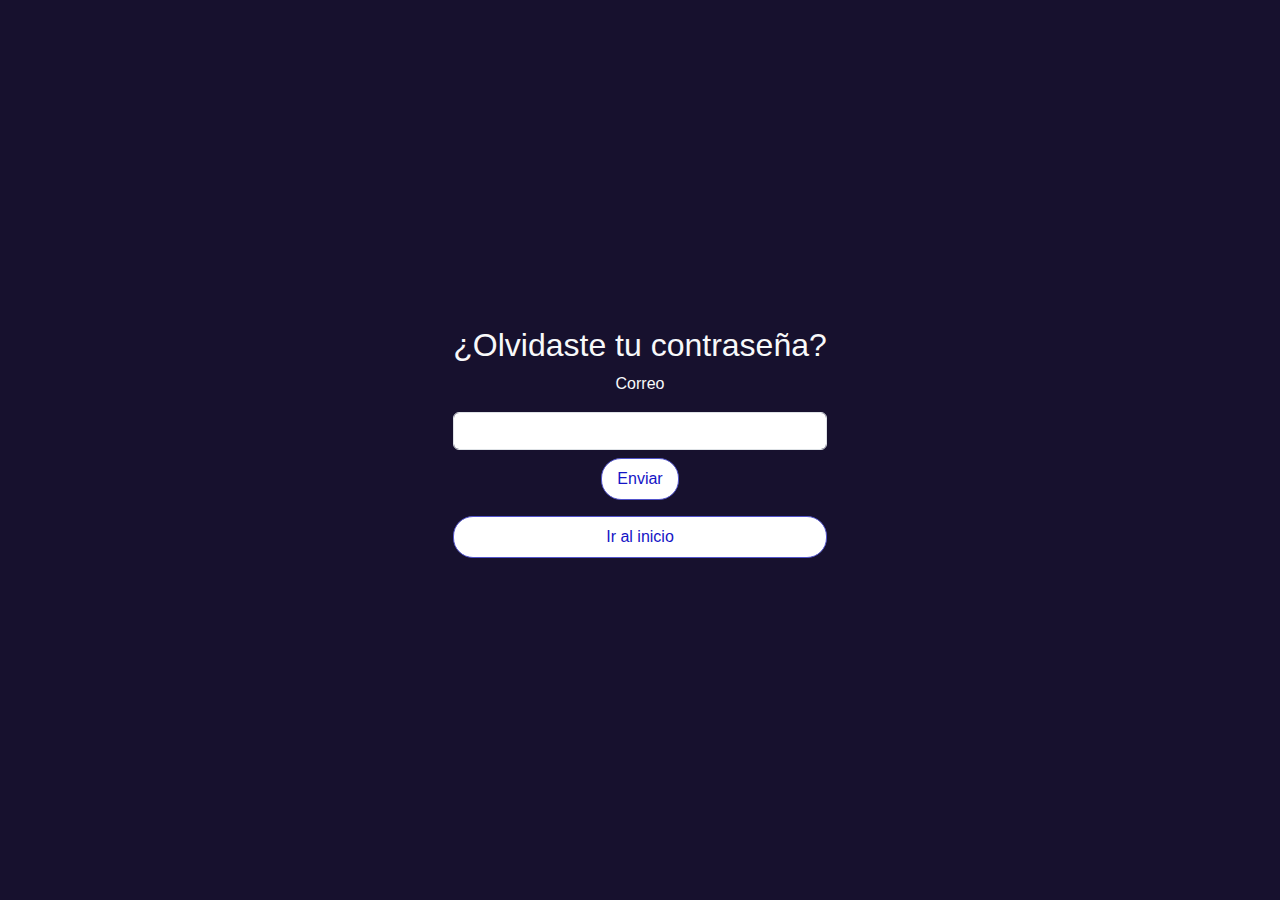
<file: recuperar_contraseña.html>
<!DOCTYPE html>
<html lang="en">
<head>
    <meta charset="UTF-8">
    <meta name="viewport" content="width=device-width, initial-scale=1.0">
    <link href="https://cdn.jsdelivr.net/npm/bootstrap@5.3.0/dist/css/bootstrap.min.css" rel="stylesheet">
    <link rel="stylesheet" href="style.css">  
    <title>Recuperar Contraseña</title>

</head>
<body>
    <form id="recuperar_contraseña" class="w-50 p-3 mx-auto d-flex justify-content-center align-items-center vh-100"> 
        <div class="mb-3">
        
        <h2 class="text-light">¿Olvidaste tu contraseña?</h2>

        <label for="correo" class="form-label text-light">Correo</label>
        <input type="email" name="correo" id="correo" class="form-control">

        <div id="miAlerta" class="alert alert-success d-none" role="alert">
        </div>

        <p class="error-message text-light"></p>

        <button type="submit"  class="btn-iniciar-sesion">Enviar</button>
        <a href="index.html" class="btn-iniciar-sesion btn btn-secondary mt-3 w-100">Ir al inicio</a>
        </div>
    </form>

    <script src="https://code.jquery.com/jquery-3.6.0.min.js"></script>
    <script src="main.js"></script>  
</body>
</html>
</file>
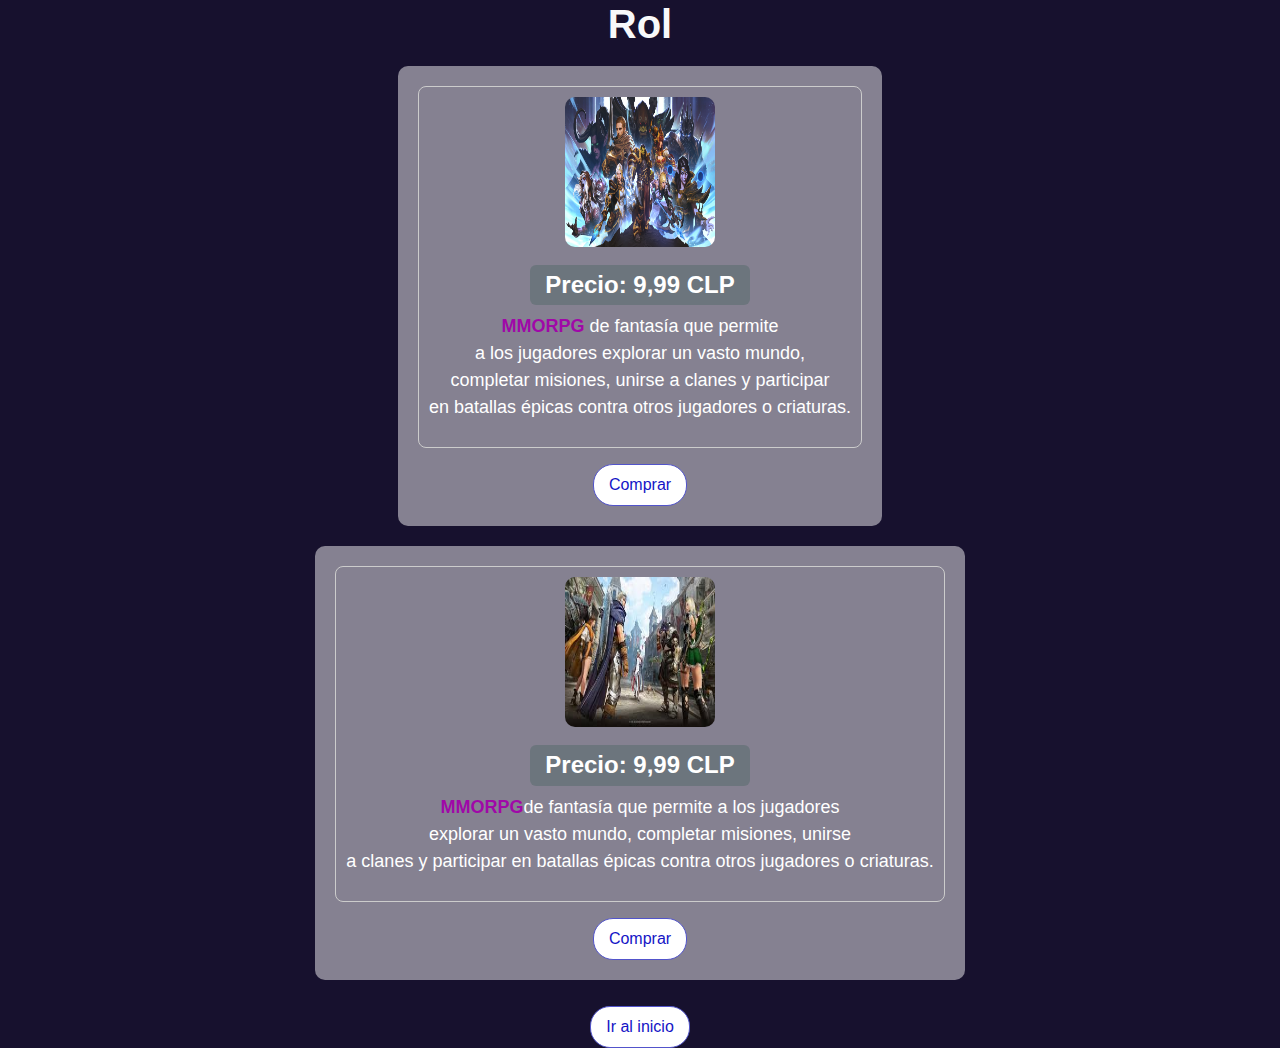
<file: rol.html>
<!DOCTYPE html>
<html lang="en">
<head>
    <meta charset="UTF-8">
    <meta name="viewport" content="width=device-width, initial-scale=1.0">
    <title>SmartGame</title>
    <link href="https://cdn.jsdelivr.net/npm/bootstrap@5.3.0/dist/css/bootstrap.min.css" rel="stylesheet">
    <link rel="stylesheet" href="style.css"> 
</head>
<body>
    <h2 class="fs-1 text fw-bold text-light"> Rol </h2>

    <div class="contenedor-categoria">

        <article class="categoria">
            <a href="#" class="categoria_detalle">
                <figure>
                    <img src="/imagenes/rol/1188721.jpg" alt="World of Warcraft">
                </figure>
                <div class="categoria-info">
                    <h2><span class="badge text-bg-secondary">Precio: 9,99 CLP</span></h2>
                    <p><b>MMORPG</b> de fantasía que permite<br>
                         a los jugadores explorar un vasto mundo,<br>
                          completar misiones, unirse a clanes y participar<br>
                           en batallas épicas contra otros jugadores o criaturas.</p>
                </div>
                <a href="compra.html"class="btn-iniciar-sesion btn btn-secondary mt-3 w-30">Comprar</a>
            </a>
        </article>
    
        <article class="categoria">
            <a href="#" class="categoria_detalle">
                <figure>
                    <img src="/imagenes/rol/images (1).jpg" alt="World of Warcraft">
                </figure>
                <div class="categoria-info">
                    <h2><span class="badge text-bg-secondary">Precio: 9,99 CLP</span></h2>
                    <p><b>MMORPG</b>de fantasía que permite a los jugadores<br>
                         explorar un vasto mundo, completar misiones, unirse<br>
                          a clanes y participar en batallas épicas contra otros jugadores o criaturas.</p>
                </div>
                <a href="compra.html"class="btn-iniciar-sesion btn btn-secondary mt-3 w-30">Comprar</a>
            </a>
        </article>
    
        <a href="index.html" class="btn-iniciar-sesion btn btn-secondary mt-3 w-30">Ir al inicio</a>
    
    </div>
    

</body>
</html>
</file>
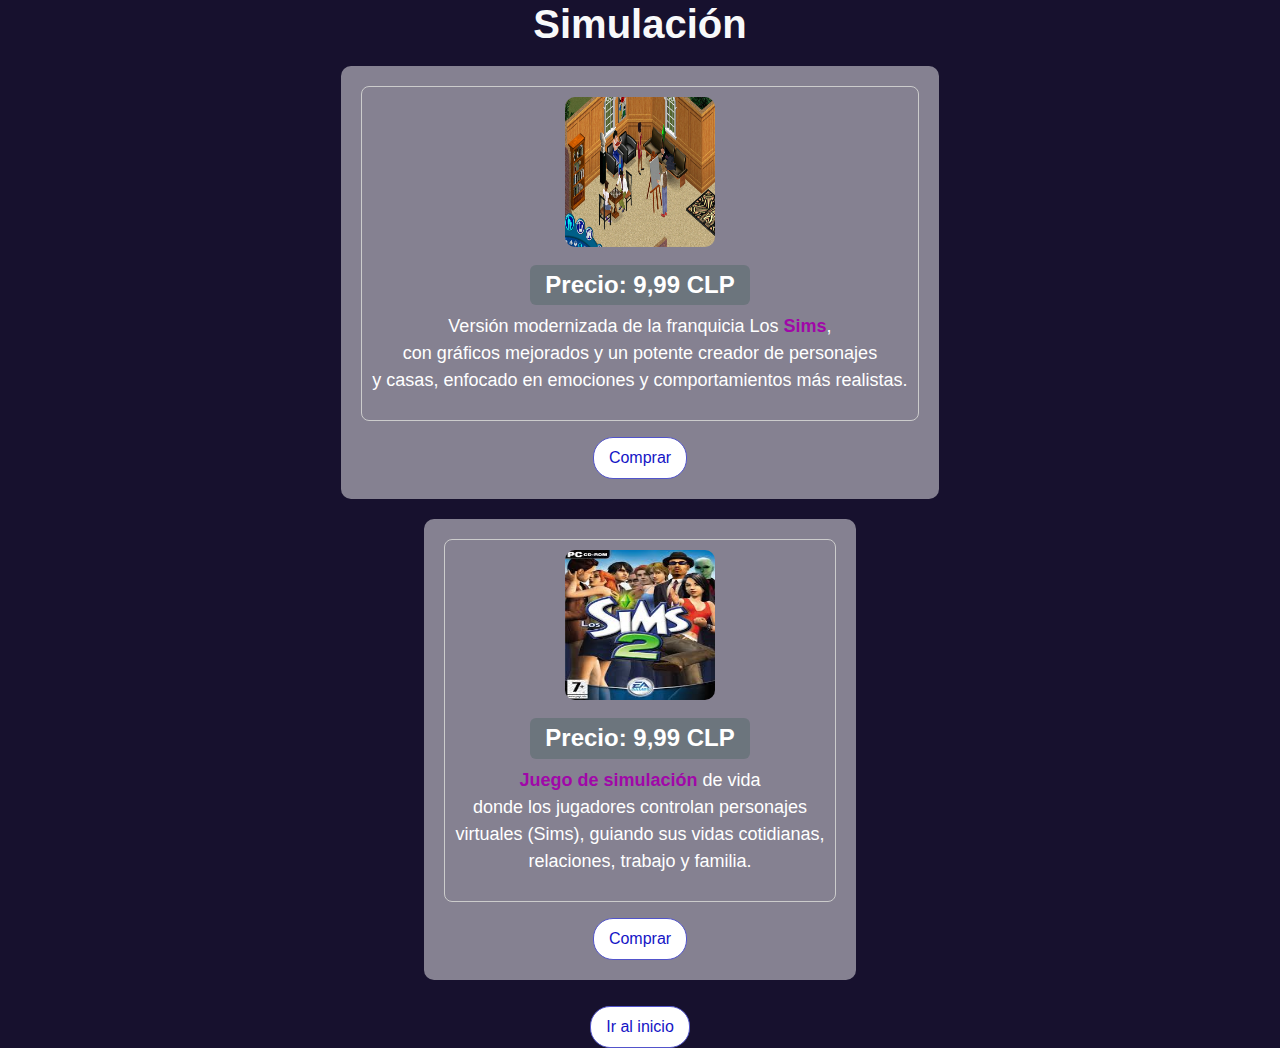
<file: simulacion.html>
<!DOCTYPE html>
<html lang="en">
<head>
    <meta charset="UTF-8">
    <meta name="viewport" content="width=device-width, initial-scale=1.0">
    <title>SmartGame</title>
    <link href="https://cdn.jsdelivr.net/npm/bootstrap@5.3.0/dist/css/bootstrap.min.css" rel="stylesheet">
    <link rel="stylesheet" href="style.css"> 
</head>
<body>

    <h2 class="fs-1 text fw-bold text-light"> Simulación </h2>

    <div class="contenedor-categoria">

        <article class="categoria">
            <a href="#" class="categoria_detalle">
                <figure>
                    <img src="imagenes/simulacion/sims-1-4291502.webp" alt="Sims 1">
                </figure>
                <div class="categoria-info">
                    <h2><span class="badge text-bg-secondary">Precio: 9,99 CLP</span></h2>
                    <p>Versión modernizada de la franquicia Los <b>Sims</b>,<br>
                         con gráficos mejorados y un potente creador de personajes<br>
                          y casas, enfocado en emociones y comportamientos más realistas.</p>
                </div>
                <a href="compra.html"class="btn-iniciar-sesion btn btn-secondary mt-3 w-30">Comprar</a>
            </a>
        </article>
    
        <article class="categoria">
            <a href="#" class="categoria_detalle">
                <figure>
                    <img src="imagenes/simulacion/images.jpg" alt="Sims">
                </figure>
                <div class="categoria-info">
                    <h2><span class="badge text-bg-secondary">Precio: 9,99 CLP</span></h2>
                    <p><b>Juego de simulación</b> de vida<br>
                         donde los jugadores controlan personajes<br>
                          virtuales (Sims), guiando sus vidas cotidianas, <br>
                          relaciones, trabajo y familia.</p>
                </div>
                <a href="compra.html"class="btn-iniciar-sesion btn btn-secondary mt-3 w-30">Comprar</a>
            </a>
        </article>
    
        <a href="index.html" class="btn-iniciar-sesion btn btn-secondary mt-3 w-30">Ir al inicio</a>
    
    </div>
    
   
</body>
</html>
</file>
<file: style.css>
* {
    font-family: 'Franklin Gothic Medium', 'Arial Narrow', Arial, sans-serif;
    text-align: center;
    margin: 0;
    padding: 0;
}

body {
    background-color: #17112e !important;
}

/**********BUSCADOR***********/
.navbar {
    width: 100%;
    background-color: #37398d;
    display: flex;
    justify-content: space-between;
    align-items: center;
    padding: 10px 20px;
    box-shadow: 0px -5px 10px rgba(255, 255, 255, 0.5);
}


.buscador {
    display: flex;
}

.buscador input {
    padding: 8px;
    border: 1px solid #4b5b92;
    border-radius: 20px;
    outline: none;
    margin-right: 10px;
    width: 40vh;
}

.buscador button {
    padding: 8px 15px;
    border: 1px solid #5254cb;
    background-color: white;
    color: #1414c6;
    border-radius: 20px;
    cursor: pointer;
    transition: 0.3s;
}

.buscador button:hover {
    background-color: #5254cb;
    color: white;
}

/****************BOTONES*****************/
.btn-iniciar-sesion{
    padding: 8px 15px;
    border: 1px solid #5254cb;
    background-color: white;
    color: #1414c6;
    border-radius: 20px;
    cursor: pointer;
    transition: 0.3s;
}
.btn-iniciar-sesion:hover{
    background-color: #5254cb;
    color: white;
}

.btn-registro {
    padding: 8px 15px;
    border: 1px solid #5254cb;
    background-color: white;
    color: #1414c6;
    border-radius: 20px;
    cursor: pointer;
    transition: 0.3s;

}

.btn-registro:hover{
    background-color: #5254cb;
    color: white;
}


.iniciar{
    padding-right: 20px;
}

/**************INPUT****************/
input{
width: 15%;
border: 1px solid #ccc;
padding: 8px;
margin: 8px 0;
border: none;
border-radius: 4px;
cursor: pointer;
}

.img_logo{
    width: 150px;
    padding-left: 20px;
}


/**************CATEGORIAS********************/
.categorias_lista {
    width: 100%;
    display: grid;
    align-items: center;
    margin: auto;
}

.categorias {
    display: flex;
    justify-content: column;
    width: 100%;
    align-items: center;
}

.categorias-label{
    padding: 40px;
    font-size: x-large;
    color: white;
}

.categoria {
    margin: 10px;
    padding: 20px;
    background-color: rgba(255, 255, 255, 0.473);
    border-radius: 10px;
    cursor: pointer;
    color: white;
    font-size: large;
    text-decoration: none;
}

.categoria:hover {
    background-color: rgba(255, 255, 255, 0.8);
    color: rgba(255, 255, 255, 0.81);
}

.categoria_detalle{
    display: flex;

    img {
        width: 150px;
        height: 150px;
        border-radius: 10px;
    }
}

.categoria_detalle {
    display: block;
    text-decoration: none;
    color: inherit;
    border: 1px solid #ccc;
    border-radius: 8px;
    padding: 10px;
    transition: 0.3s;
}


.categoria:visited {
    color: white
}

.contenedor-categoria{

    display: flex;
    flex-direction: column;
    align-items: center;

}
.categoria_img {
    width: 40%;
    height: 40%;
    border-radius: 10px;
}

.categoria-info h3 {
    color: #17112e;
}
.categoria-info b {
    color: #a008a8;
}

.error-message {
    font-size: 14px;
    display: none;
}

.is-invalid{
    border: white solid 2px;
}
 
input{
    outline: none
}

/**********PASOS FINALES*******************/

.titulo_compra{
    color: white;
    margin-top: 50px;
}
.compra_exitosa{
    width: 100%;
    display: flex;
    flex-direction: column;
    align-items: center;
}


/*************RESPONSIVE***********/

@media screen and (max-width: 788px) {
    .buscador{
        display: none;
    }
}
</file>
